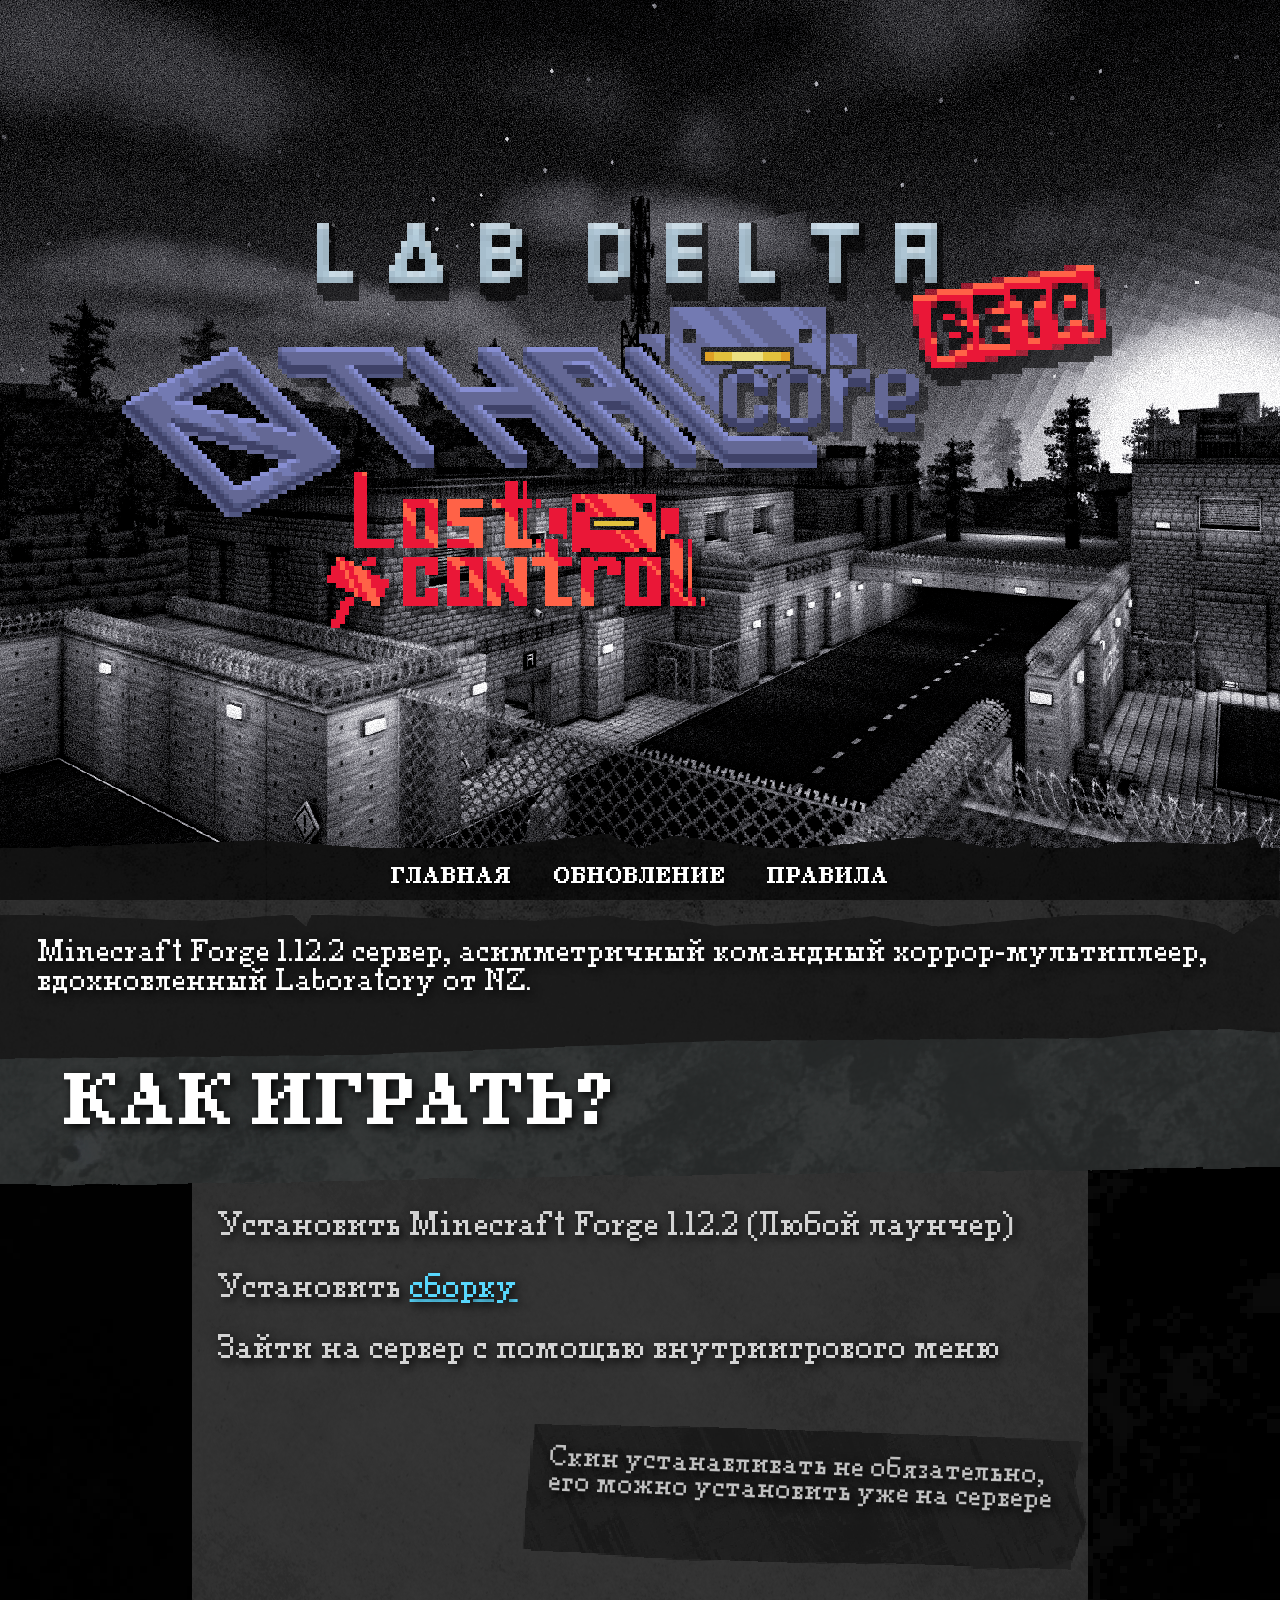
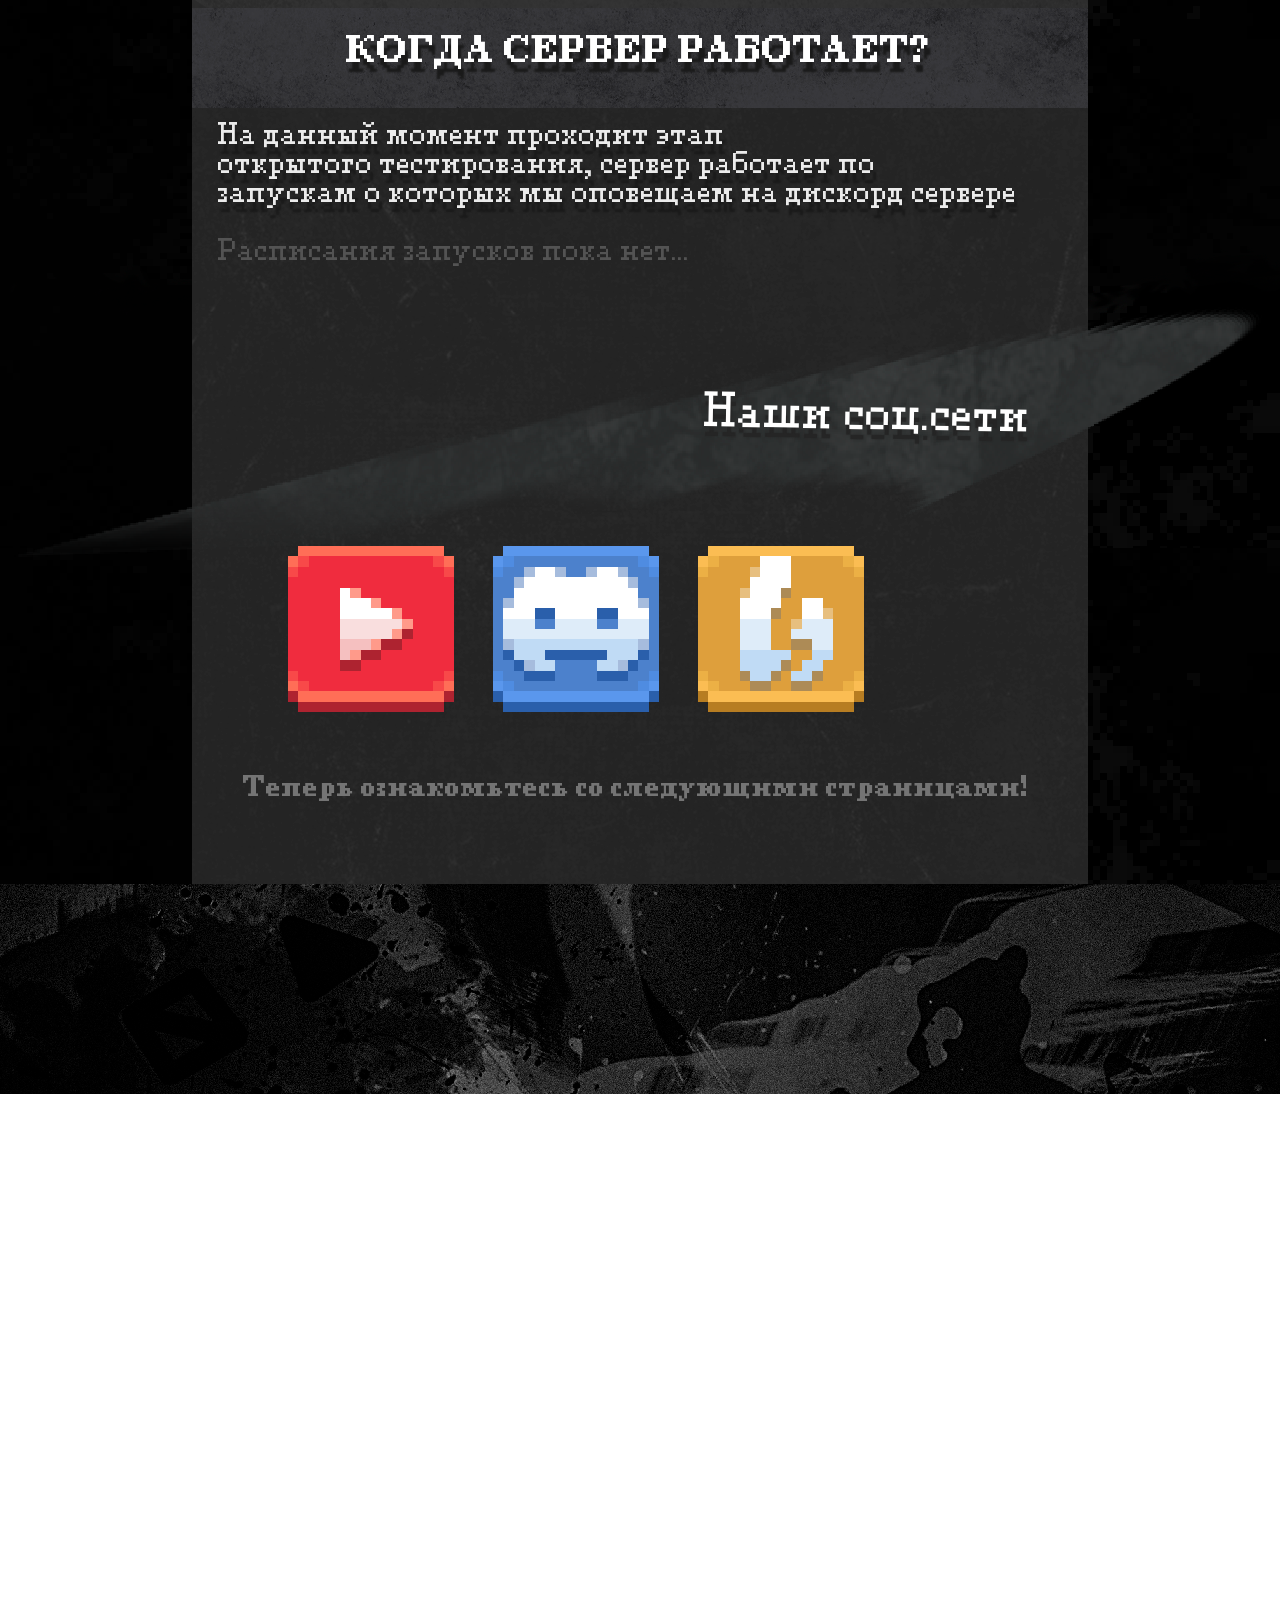
<file: index.html>
<!DOCTYPE html>
<html lang="ru">
<head>
    <meta charset="UTF-8">
    <meta name="viewport" content="width=device-width, initial-scale=1.0">

    <title>Laboratory Delta</title>

    <link rel="stylesheet" href="style.css">
    <link rel="icon" type="image/png" href="images/favicon.png">
</head>

<body>

    <!-- ГЛАВНАЯ СЕКЦИЯ -->
    <section class="mainpage">

        <img src="images/mainpage_bg.png" class="mainpage_bg" alt="">

        <img src="images/bar_plate.png" class="downbar" alt="">

        <div class="downbar_buttons">
            <a href="index.html" class="downbar_button">ГЛАВНАЯ</a>
            <a href="update.html" class="downbar_button">ОБНОВЛЕНИЕ</a>
            <a href="rules.html" class="downbar_button">ПРАВИЛА</a>
        </div>

        <div class="logopart">
            <img src="images/logolabbeta.png" class="logolabbeta" alt="">
            <img src="images/mainpage_title.png" class="mainpage_title" alt="">
        </div>

        <div class="bottom_section">

            <p class="maininfotitle">
                Minecraft Forge 1.12.2 сервер, асимметричный командный хоррор-мультиплеер, вдохновленный Laboratory от NZ.
            </p>

            <img src="images/transition_plate.png" class="transition_plate" alt="">
            <img src="images/pixelbg.png" class="textbg" alt="">

        </div>

    </section>


    <!-- СЕКЦИЯ КАК ИГРАТЬ -->
    <section class="howplay">

        <div class="howplay_content">

            <img src="images/back_bg.png" class="backbg" alt="">
            <img src="images/serverandlinks_bg_plate.png" class="serverandlinks_bg_plate" alt="">

            <img src="images/howplay_bg_plate.png" class="howplay_bg_plate" alt="">

            <img src="images/label_plate.png" class="label_plate" alt="">

            <p class="installminecraft">
                Установить Minecraft Forge 1.12.2 (Любой лаунчер)</br>Установить <a href="https://www.dropbox.com/scl/fi/h9tpu55deylqlz79a2gth/LaboratoryDeltaBeta.zip?rlkey=9m2nzjrlk4t8vcyoaibvfdp1u&st=5z0gcib3&dl=0" target="_blank">сборку</a></br>Зайти на сервер с помощью внутриигрового меню
            </p>

            <p class="howplaylabel">
                КАК ИГРАТЬ?
            </p>

            <p class="skinlabel">
                Скин устанавливать не обязательно,</br>его можно установить уже на сервере
            </p>

            <p class="serverlinks_label">
                КОГДА СЕРВЕР РАБОТАЕТ?
            </p>

            <p class="serverlinks_title">
                На данный момент проходит этап</br>
                открытого тестирования, сервер работает по</br>
                запускам о которых мы оповещаем на дискорд сервере</br></br>
                <a>Расписания запусков пока нет...</a>
            </p>

            <p class="links_label">
                Наши соц.сети
            </p>

            <p class="next_label">
                Теперь ознакомьтесь со следующими страницами!
            </p>

            <img src="images/label_plate.png" class="label_plate" alt="">
            <img src="images/titleplate.png" class="titleplate" alt="">
            <img src="images/serverlinks_label_plate.png" class="serverlinks_label_plate" alt="">
            <img src="images/links_whoosh.png" class="links_whoosh" alt="">
            <img src="images/downplate.png" class="downplate" alt="">

            <div class="buttons_row">
                <a href="https://www.youtube.com/@LaboratoryDelta" target="_blank" rel="noopener noreferrer" class="texture_button button1" aria-label="Кнопка 1"></a>
                <a href="https://discord.gg/cfmt9ngaHp" target="_blank" rel="noopener noreferrer" class="texture_button button2" aria-label="Кнопка 2"></a>
                <a href="https://boosty.to/lab-delta" target="_blank" rel="noopener noreferrer" class="texture_button button3" aria-label="Кнопка 3"></a>
            </div>
        </div>

    </section>

</body>
</html>
</file>
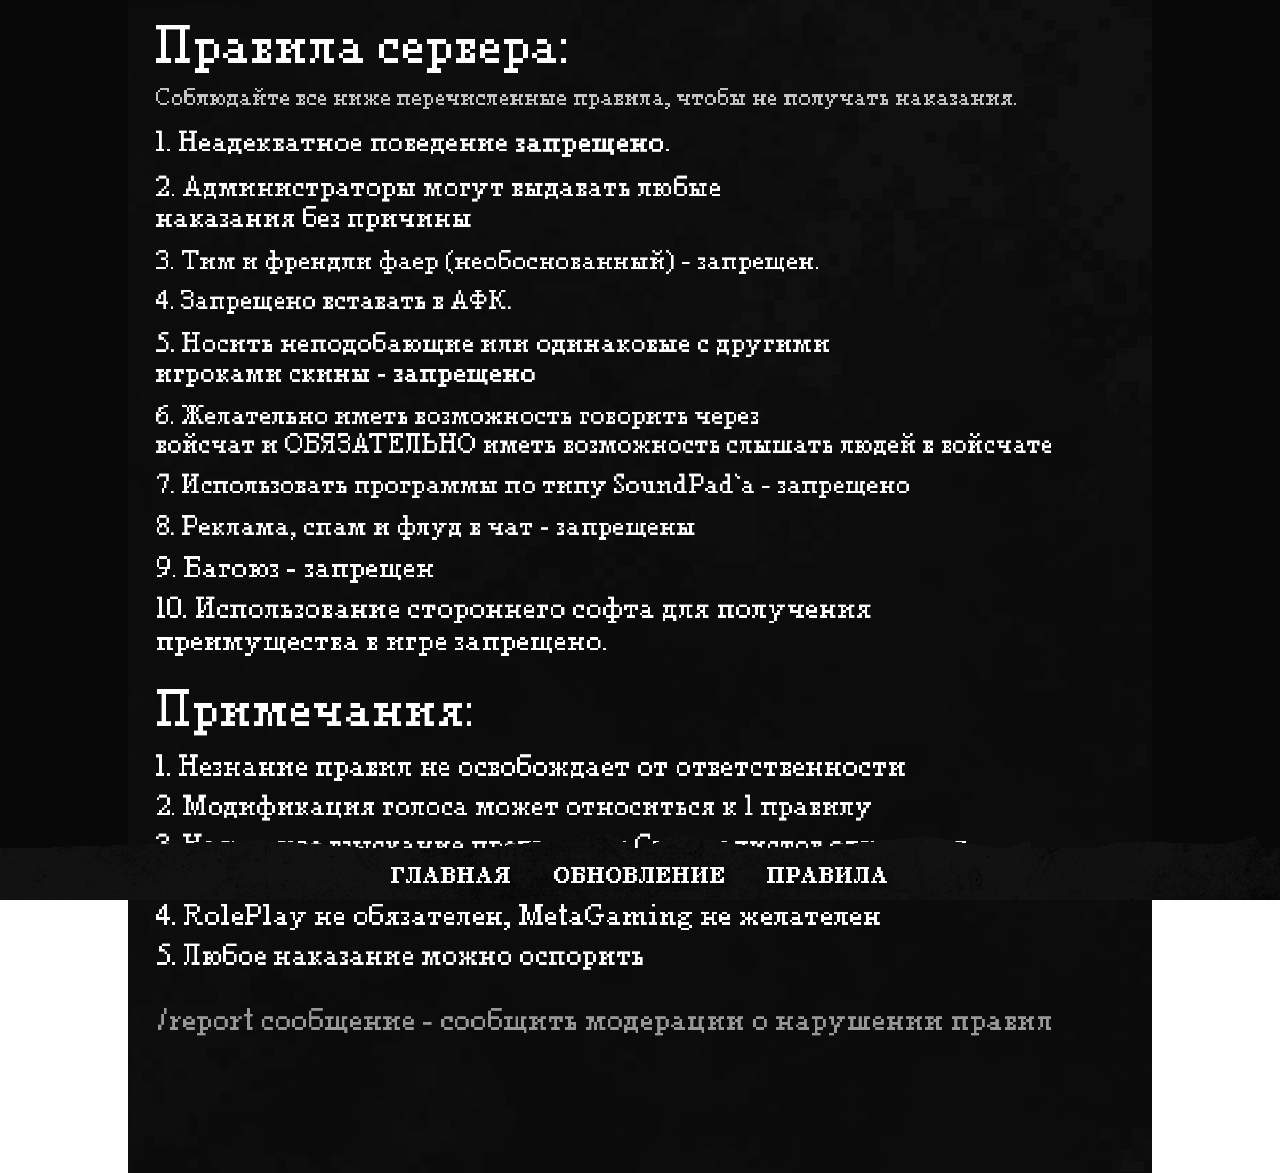
<file: rules.html>
<!DOCTYPE html>
<html lang="en">
<head>
    <meta charset="UTF-8">
    <meta name="viewport" content="width=device-width, initial-scale=1.0">

    <title>Laboratory Delta</title>

    <link rel="stylesheet" href="rulesstyle.css">
    <link rel="icon" type="image/png" href="images/favicon.png">
</head>
<body>
    <section class="updatepage">

        <img src="images/rulespage.png" class="maketupdatepage" alt="">
        <img src="images/bar_plate.png" class="downbar" alt="">

        <div class="downbar_buttons">
            <a href="index.html" class="downbar_button">ГЛАВНАЯ</a>
            <a href="update.html" class="downbar_button">ОБНОВЛЕНИЕ</a>
            <a href="rules.html" class="downbar_button">ПРАВИЛА</a>
        </div>


    </section>
</body>
</html>
</file>
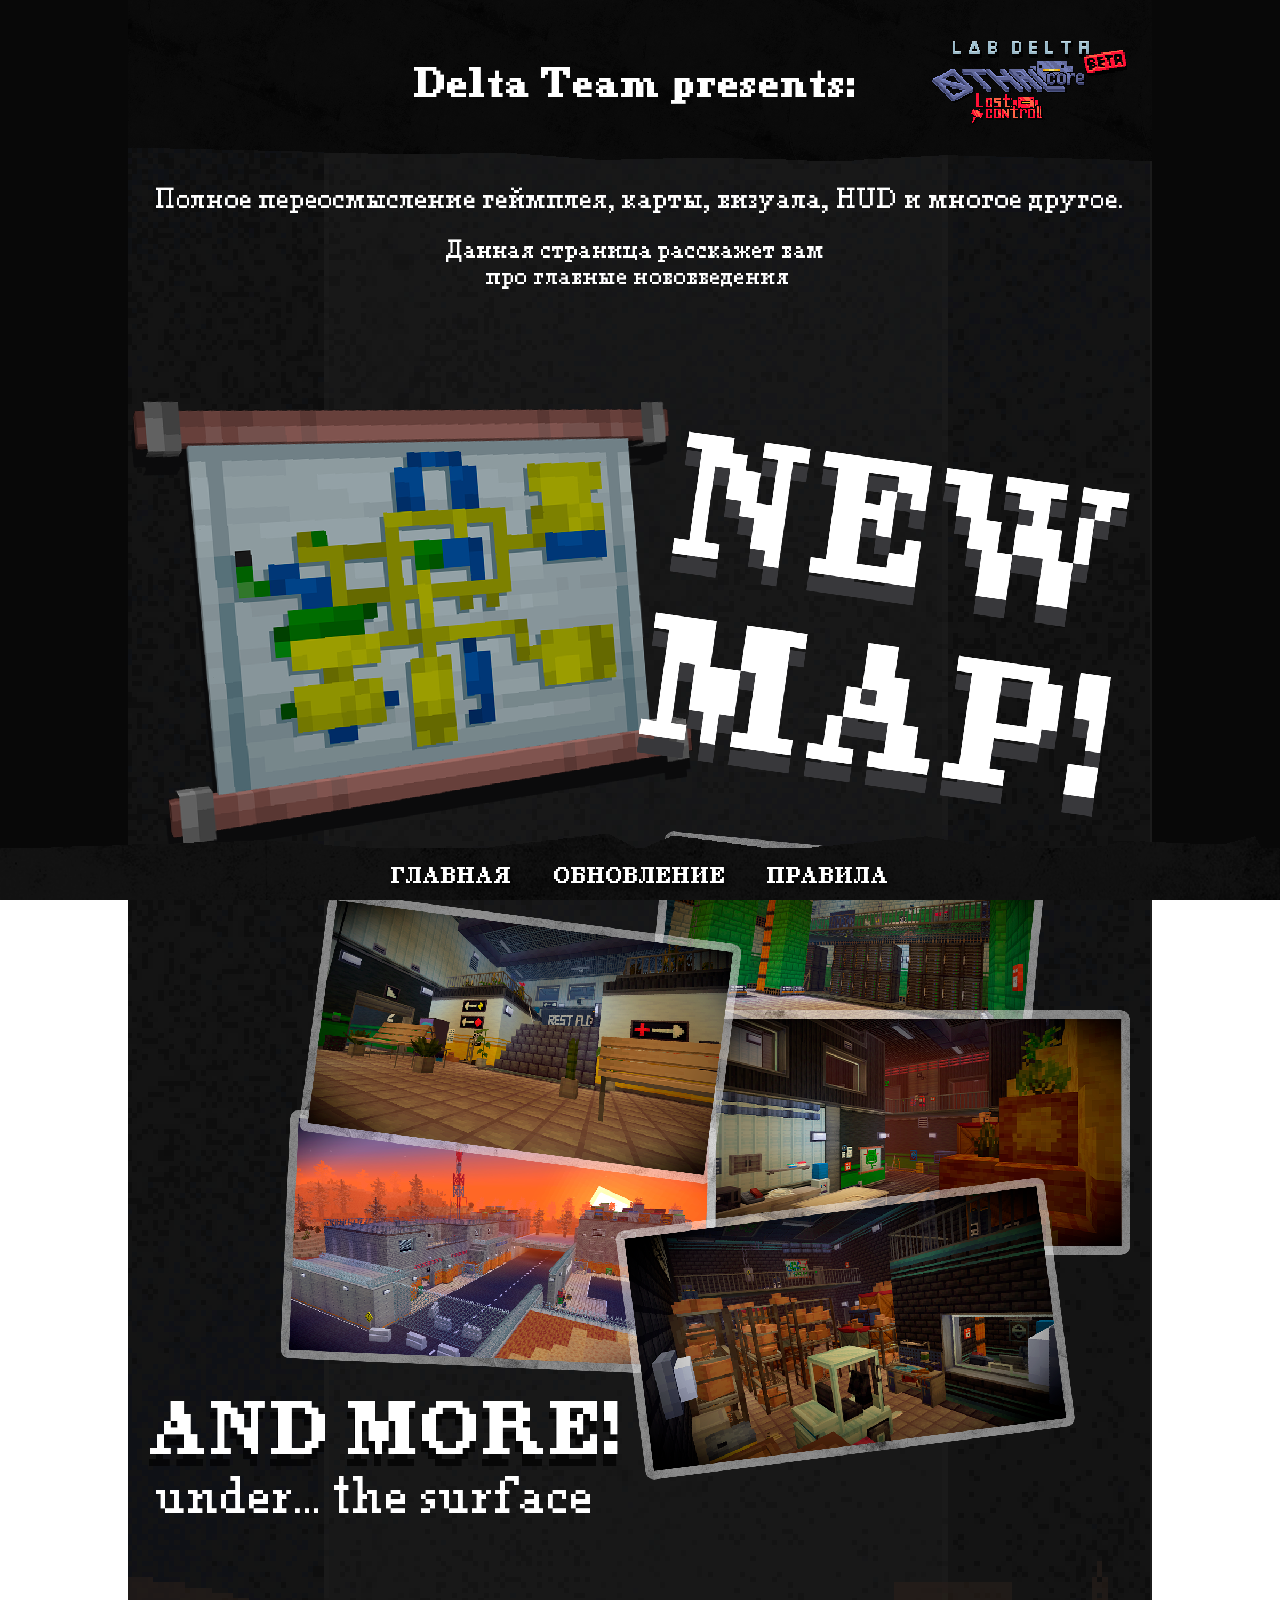
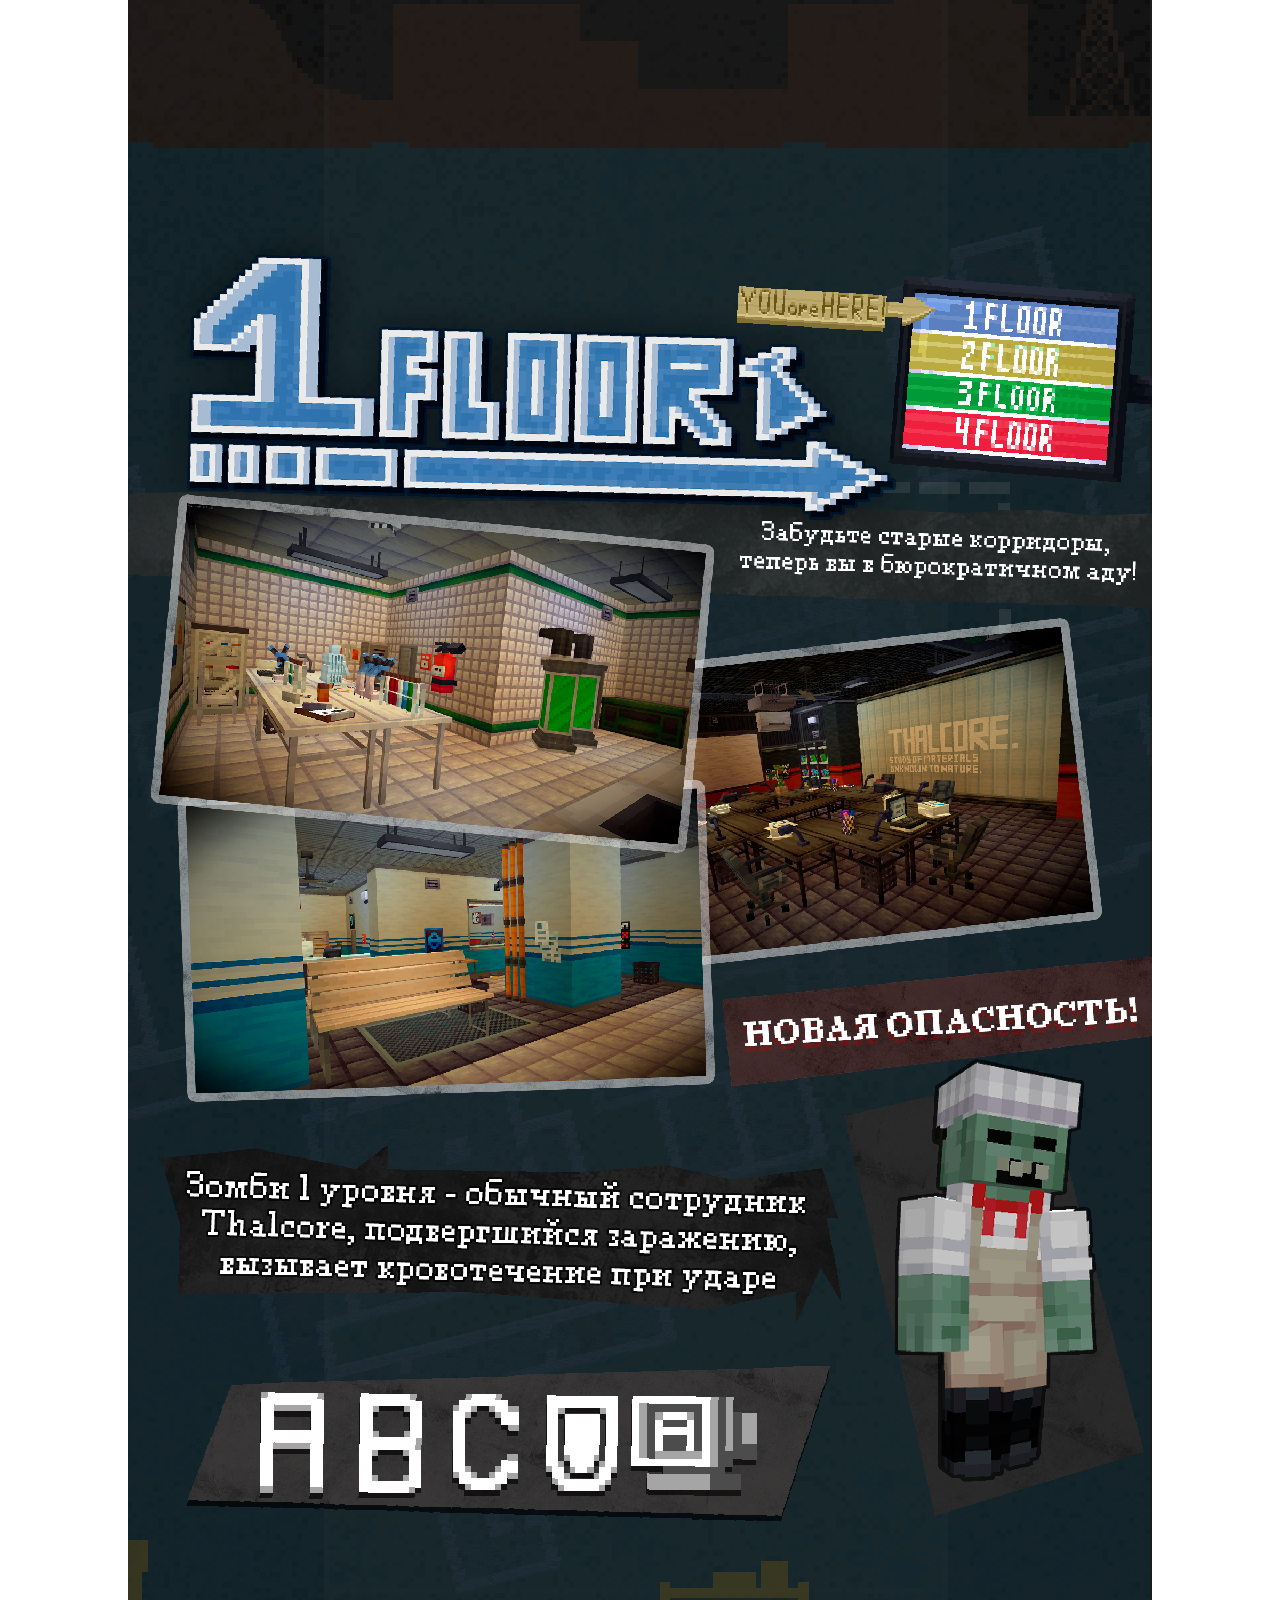
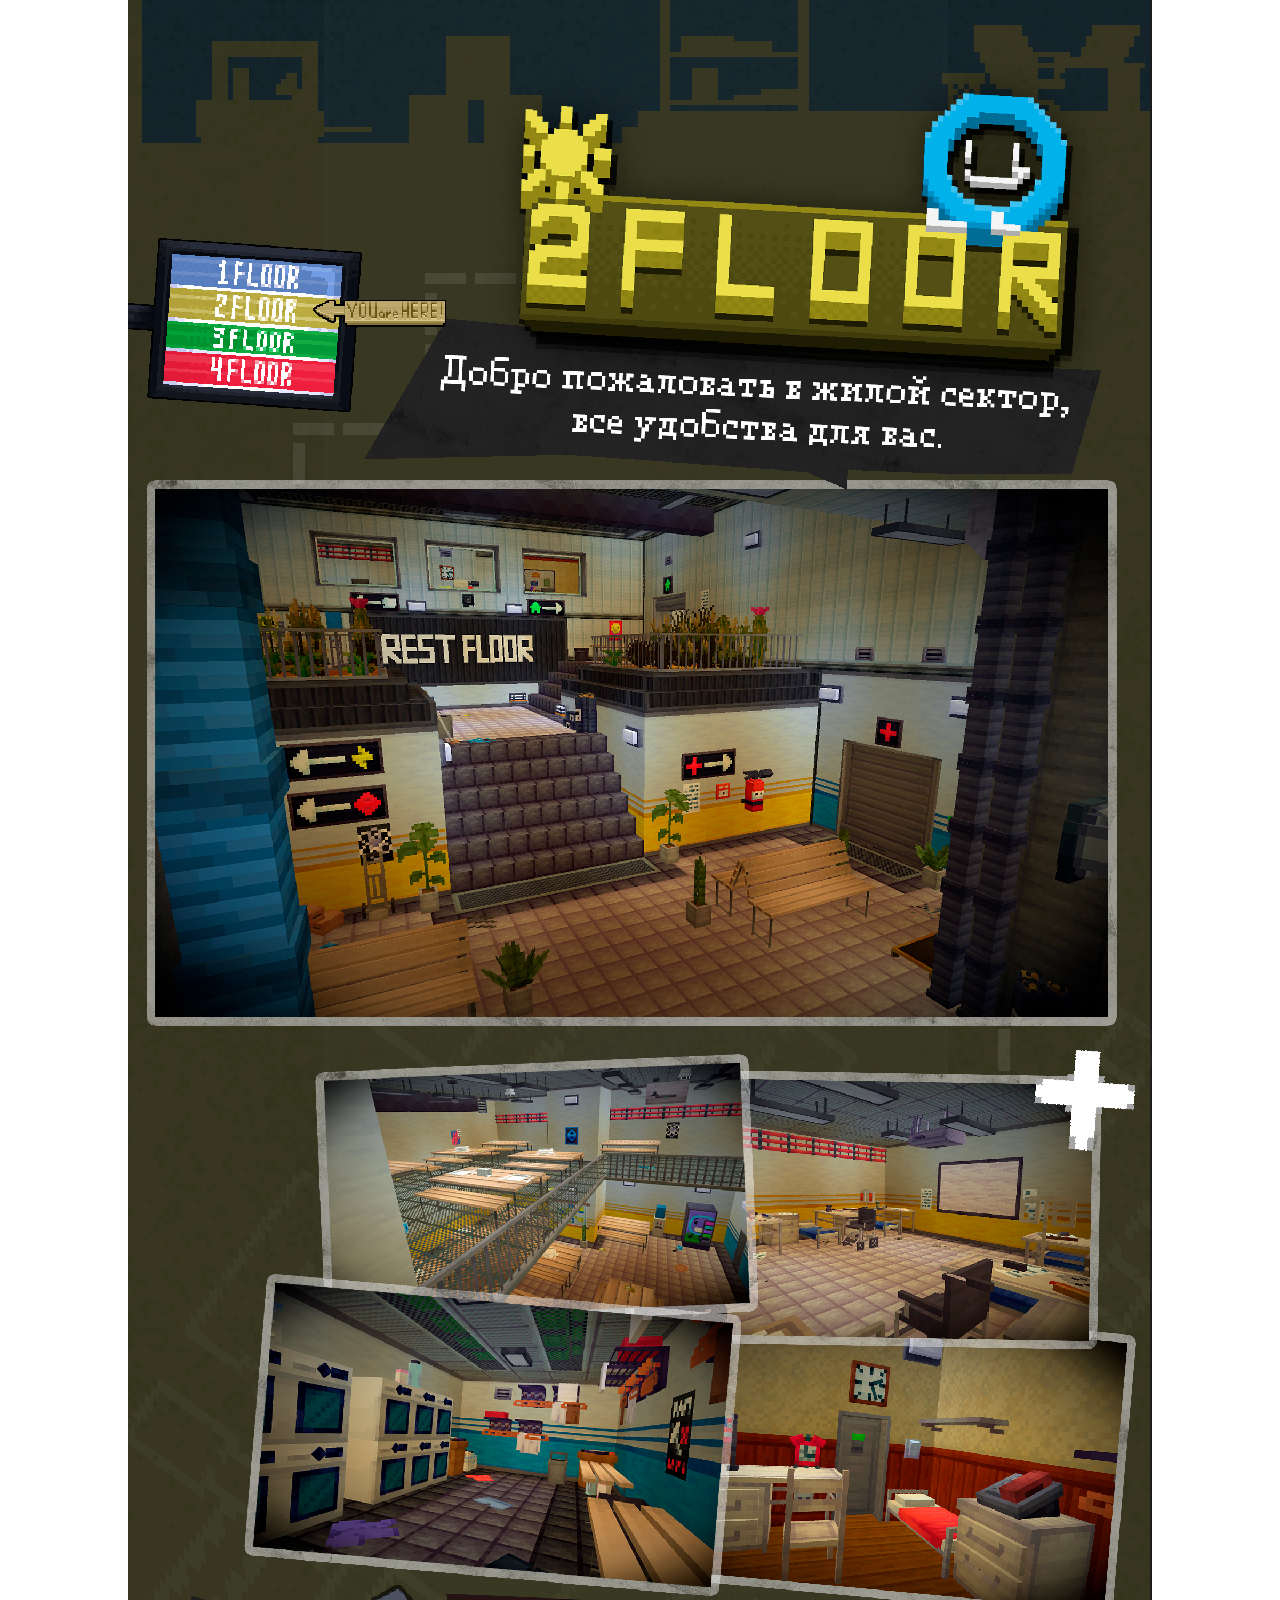
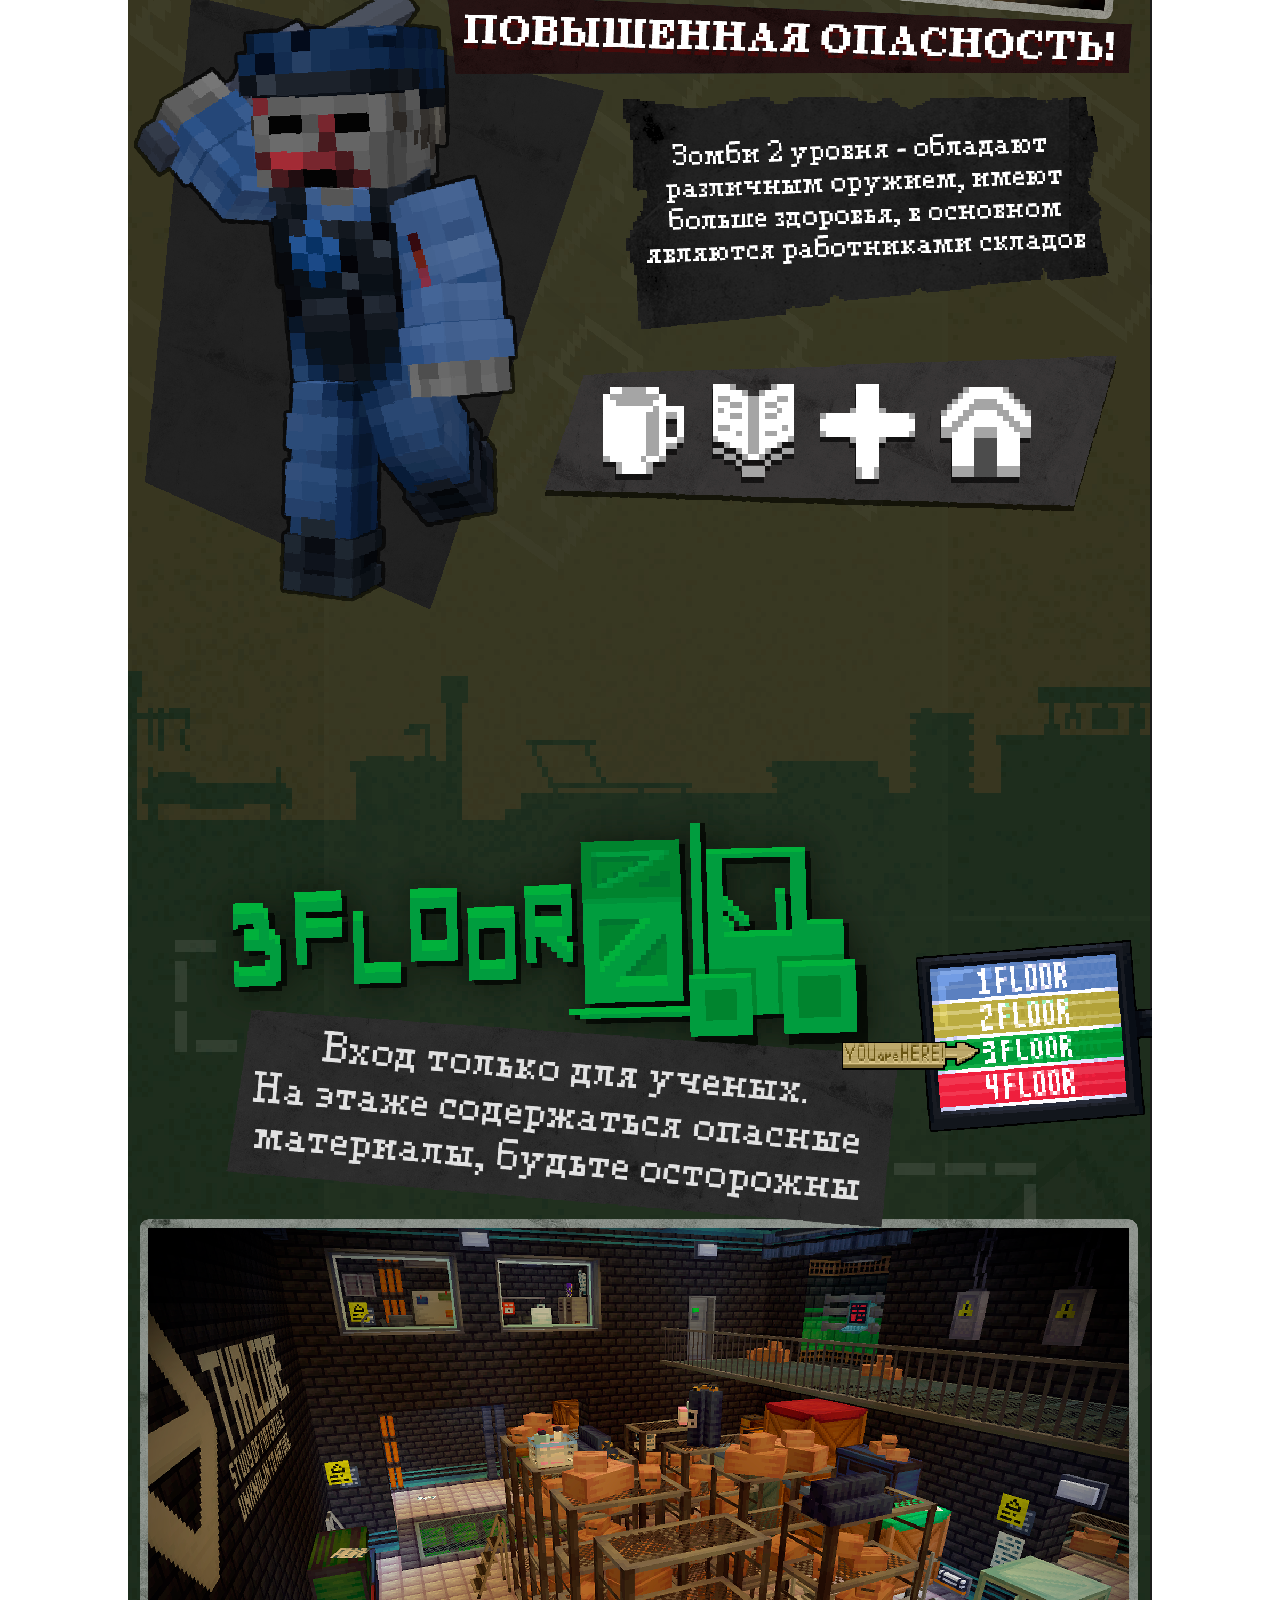
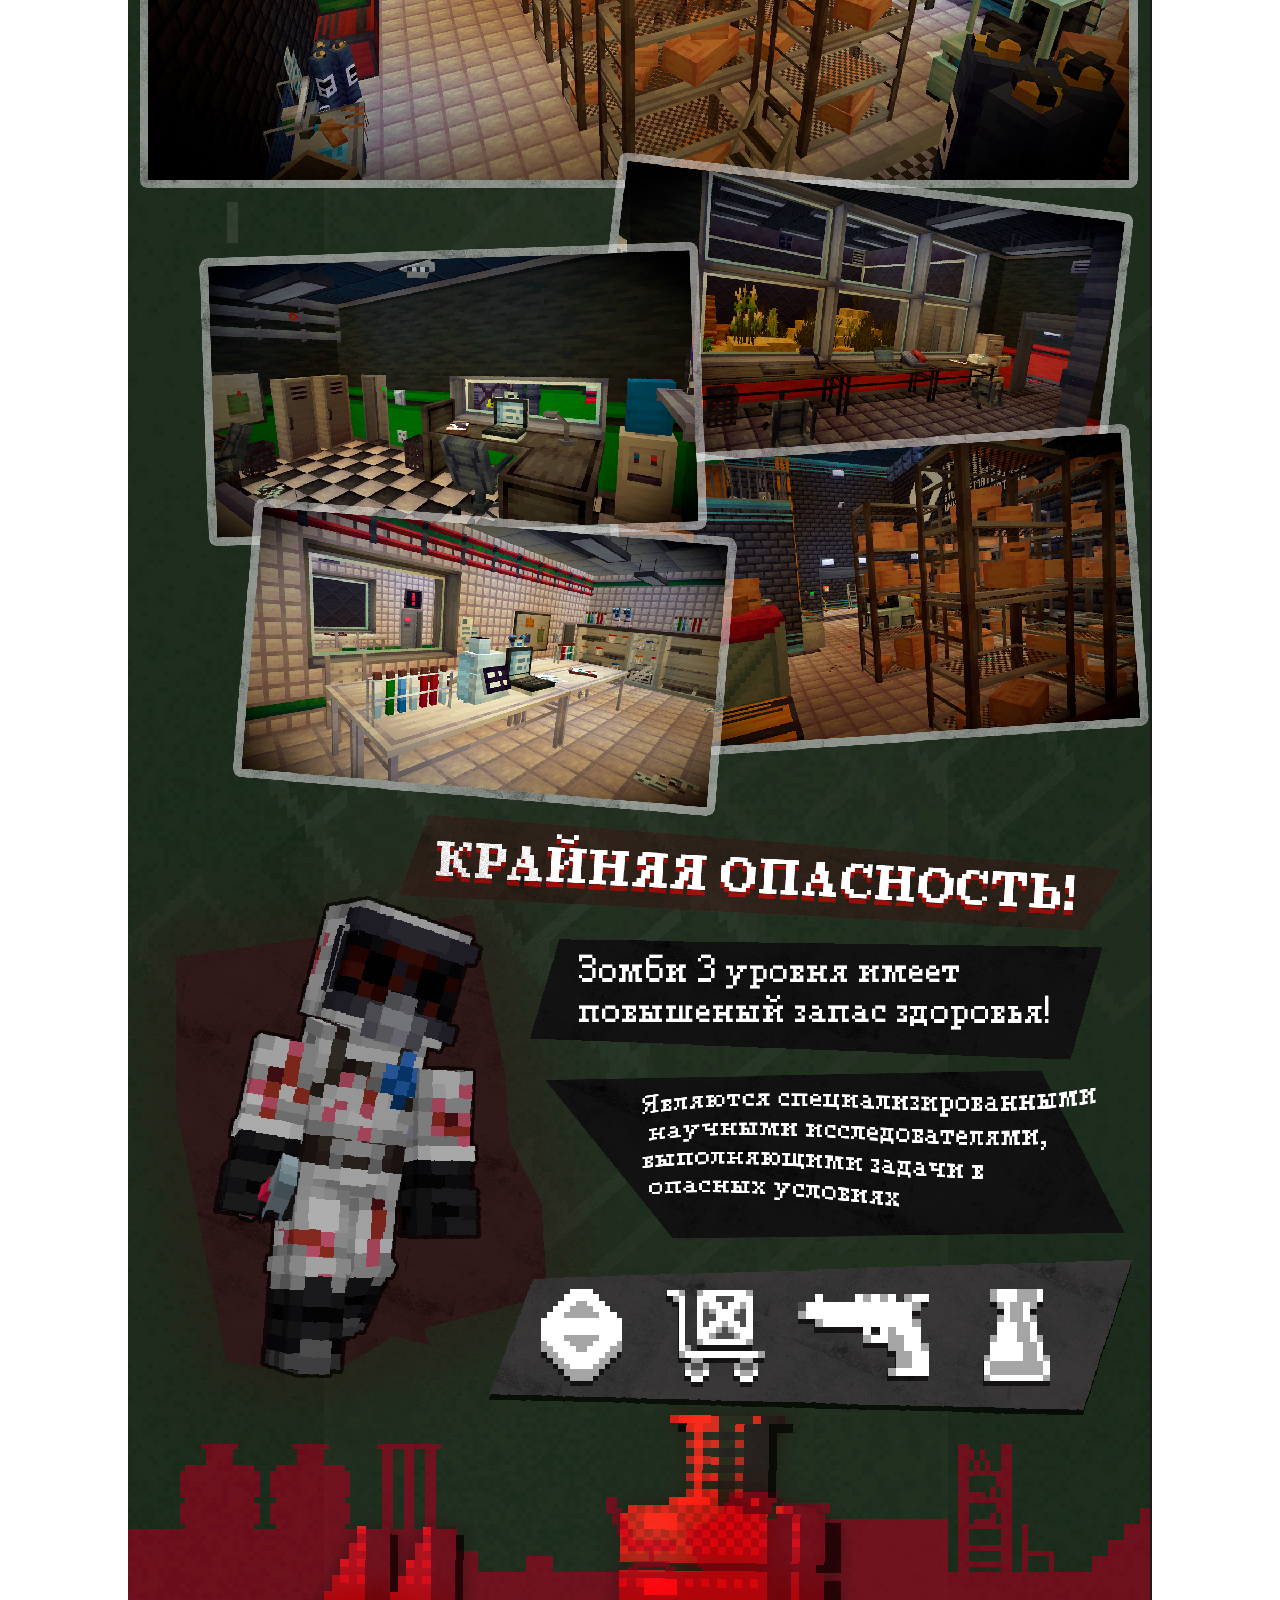
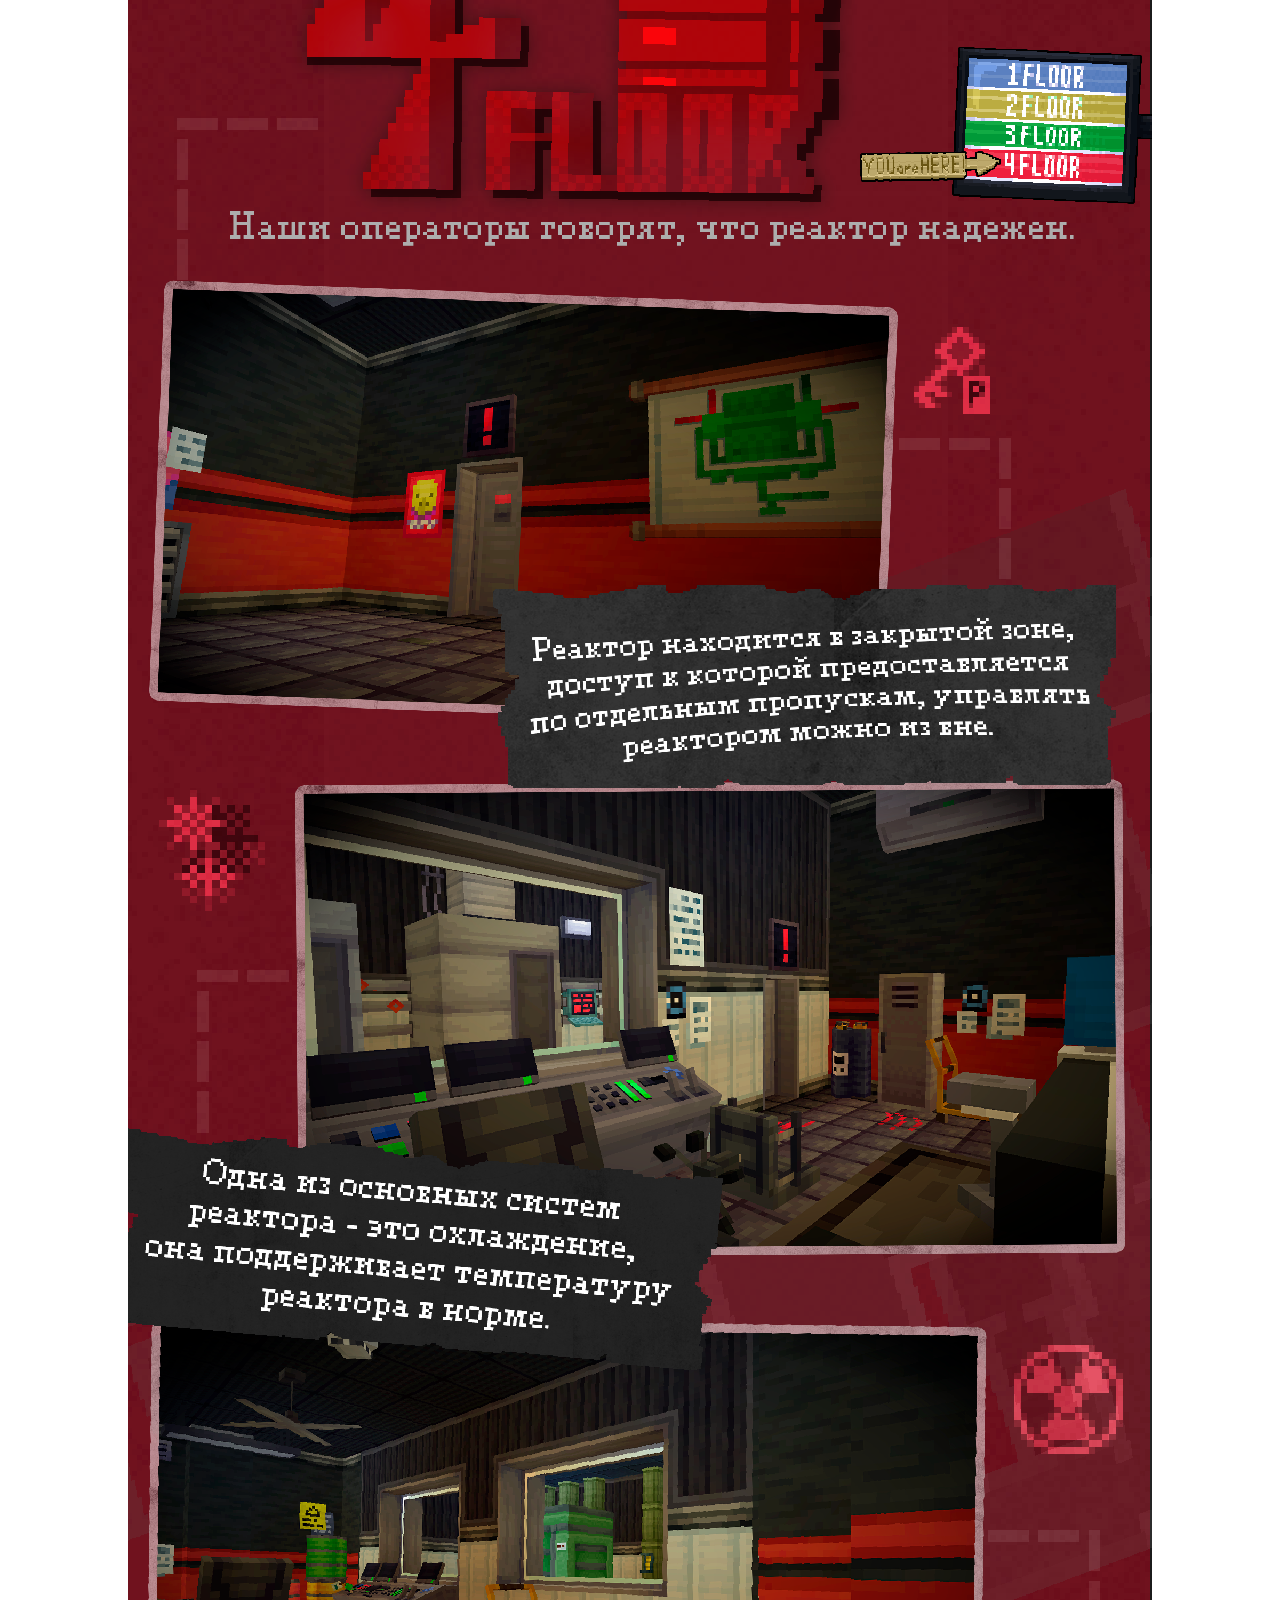
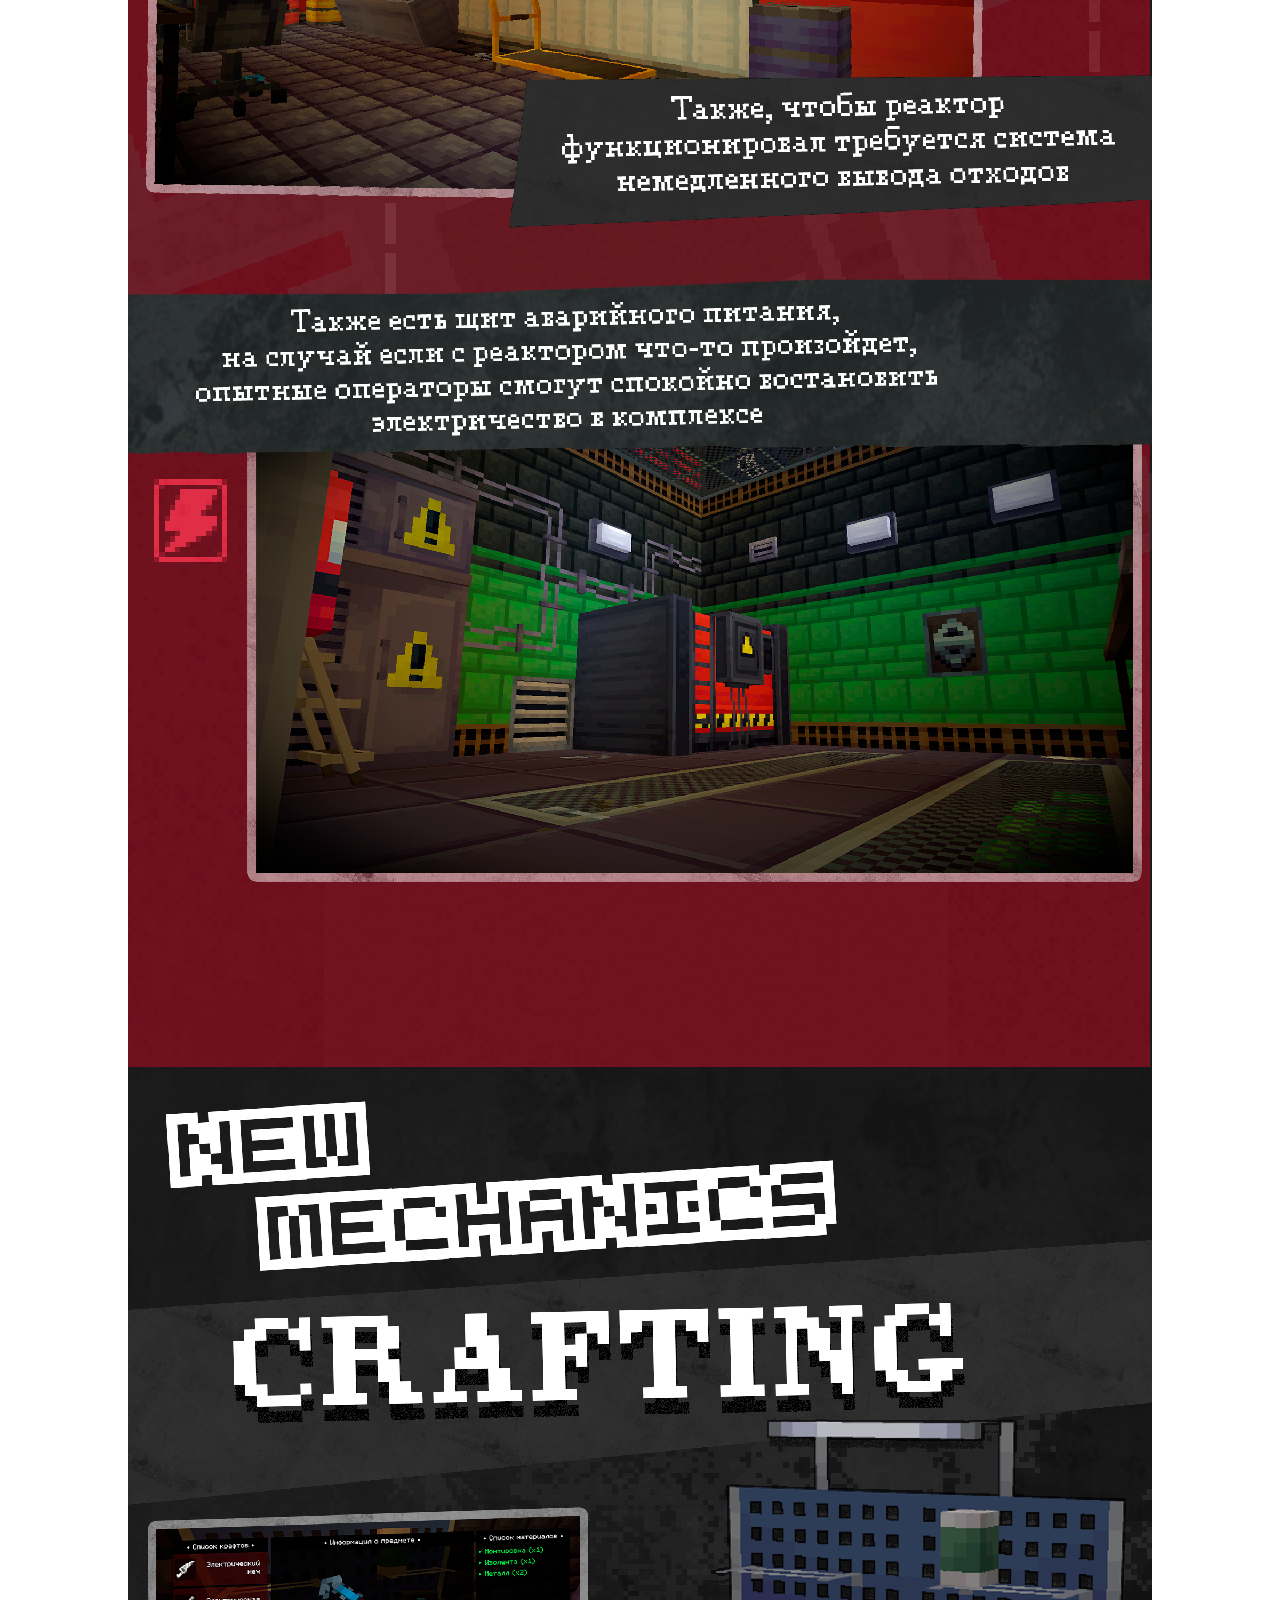
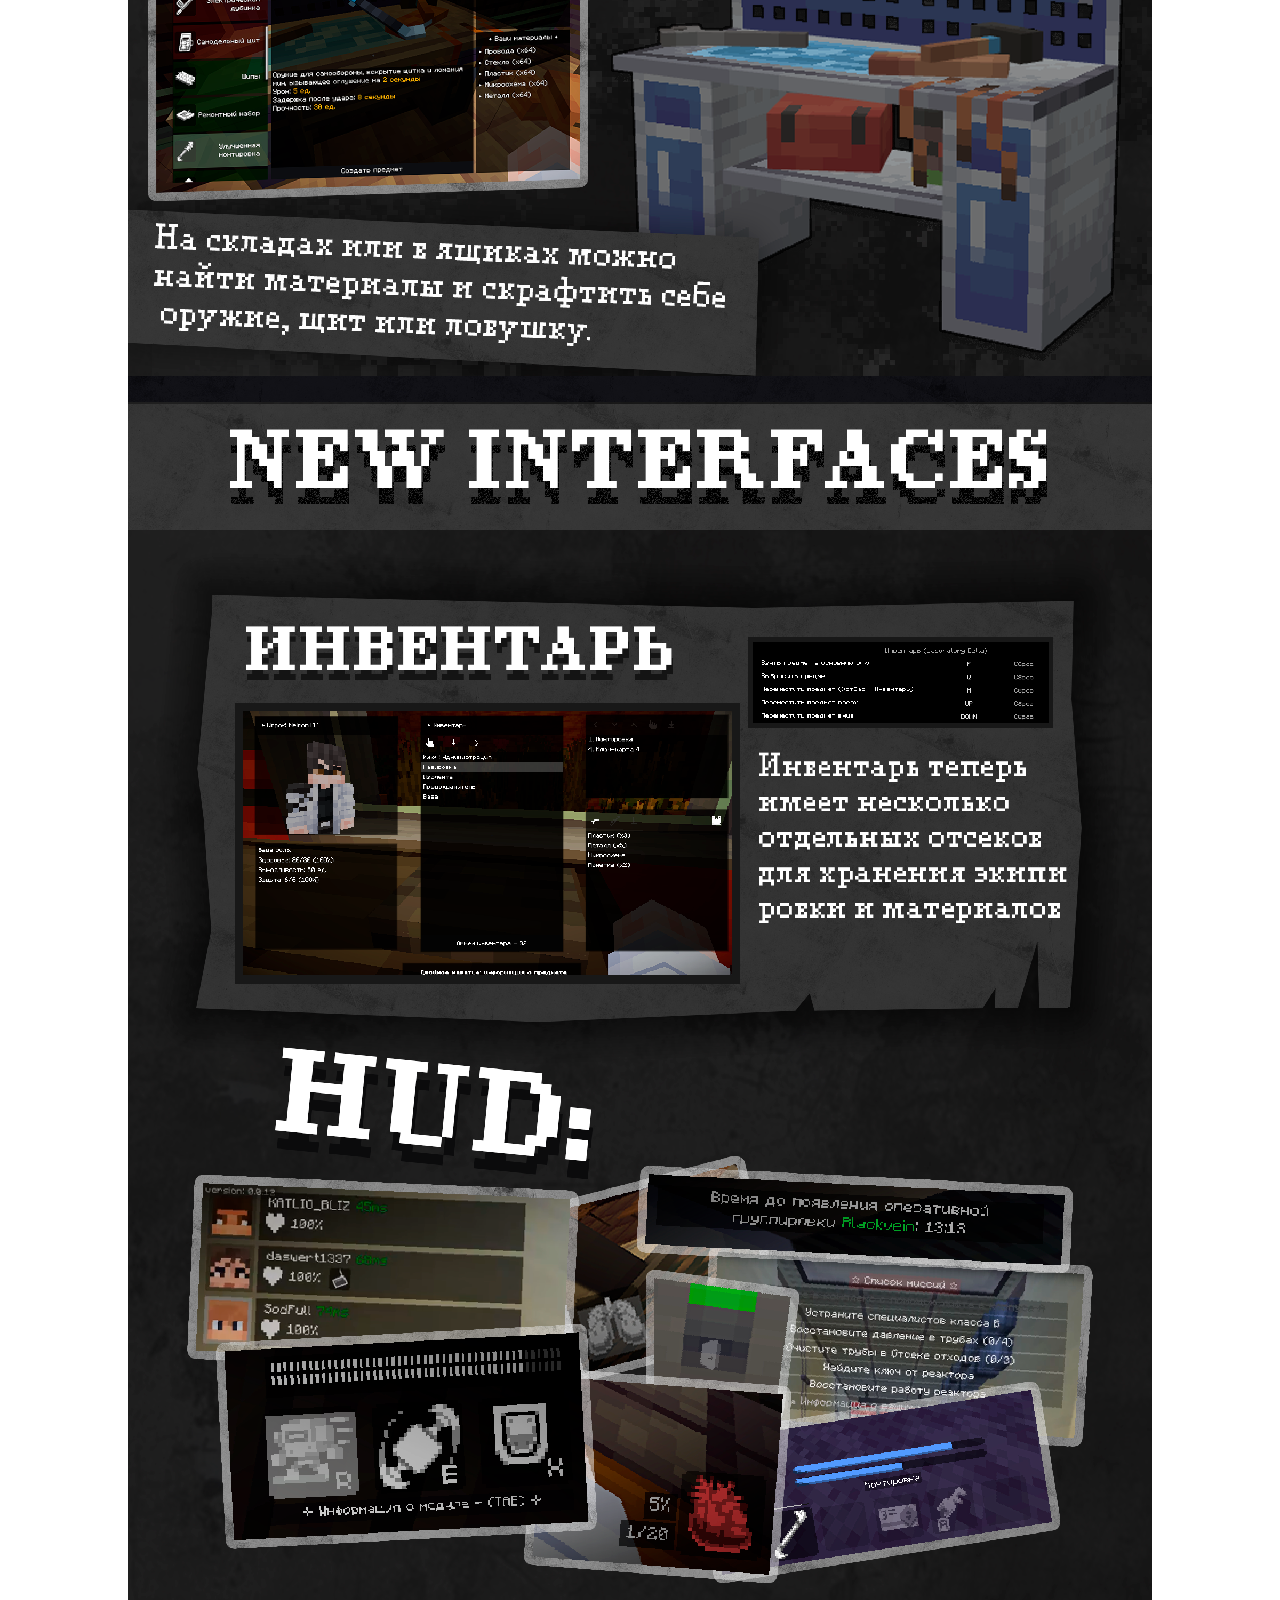
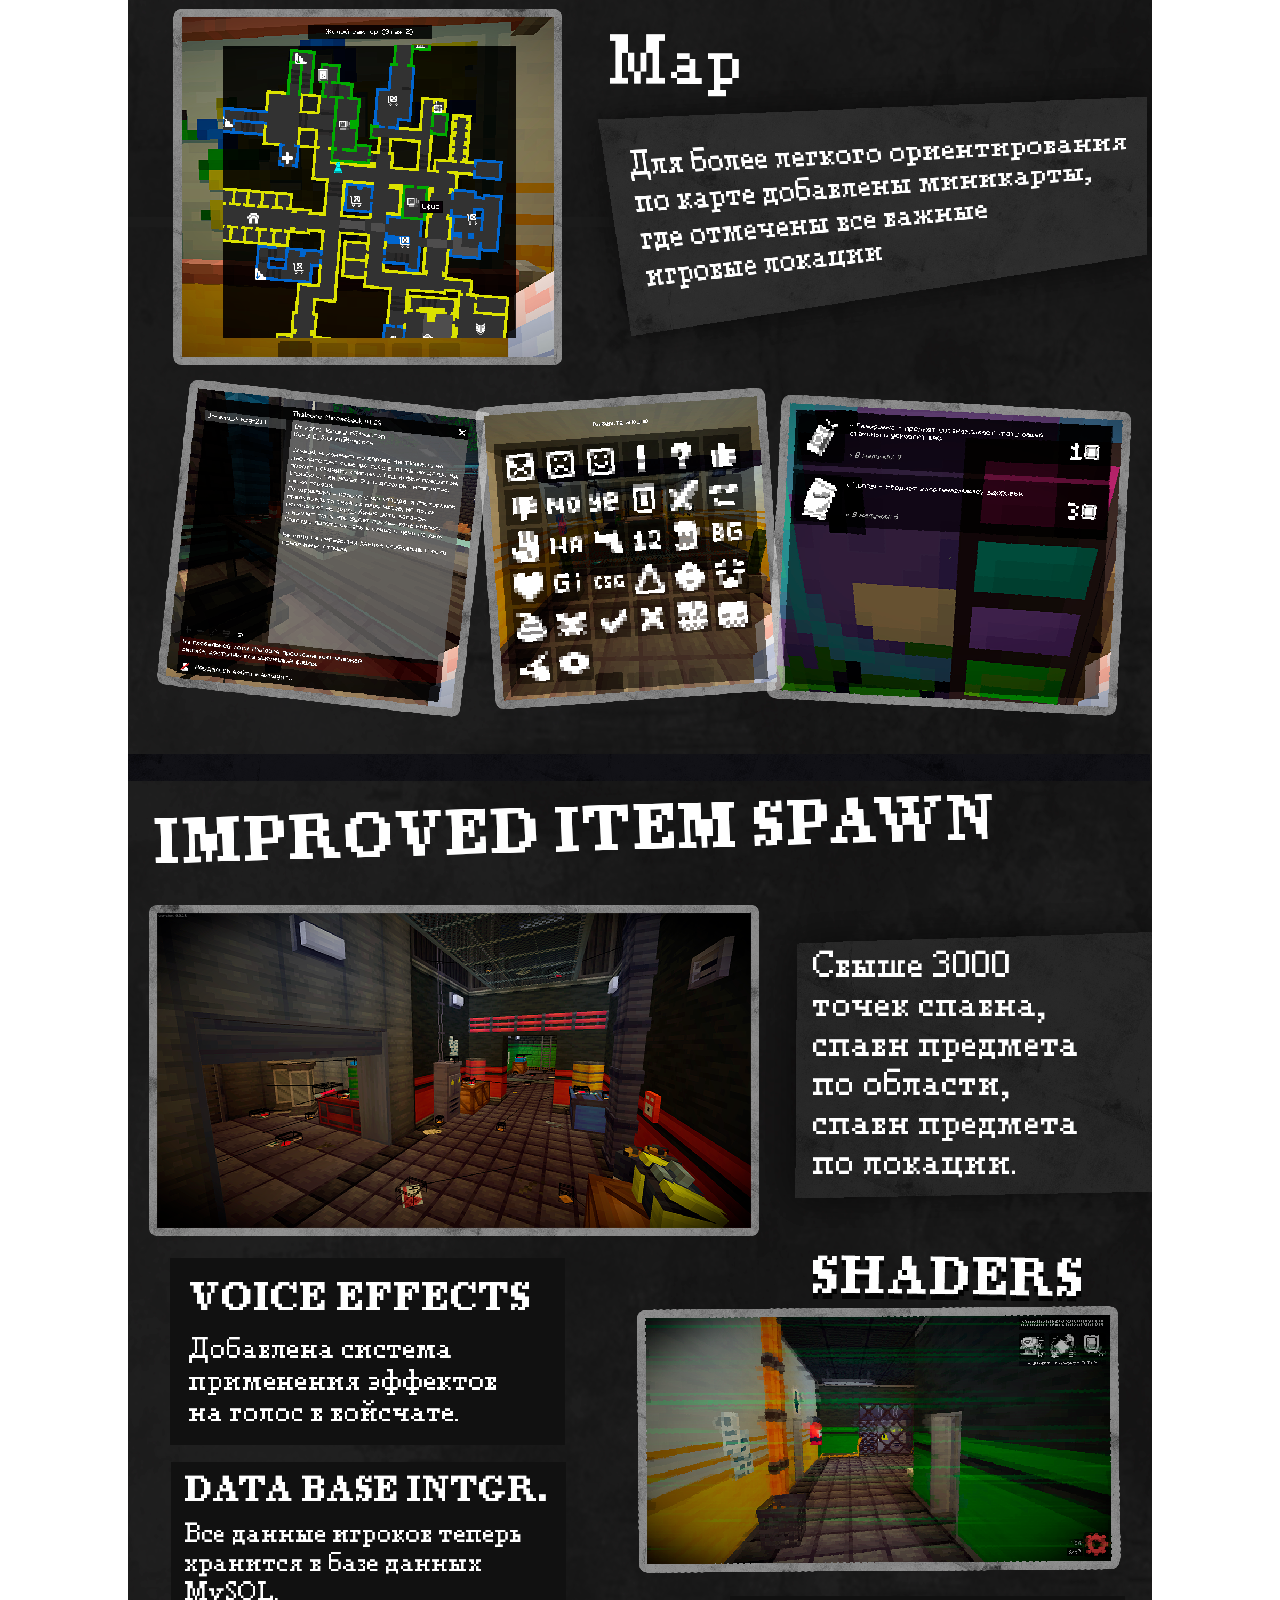
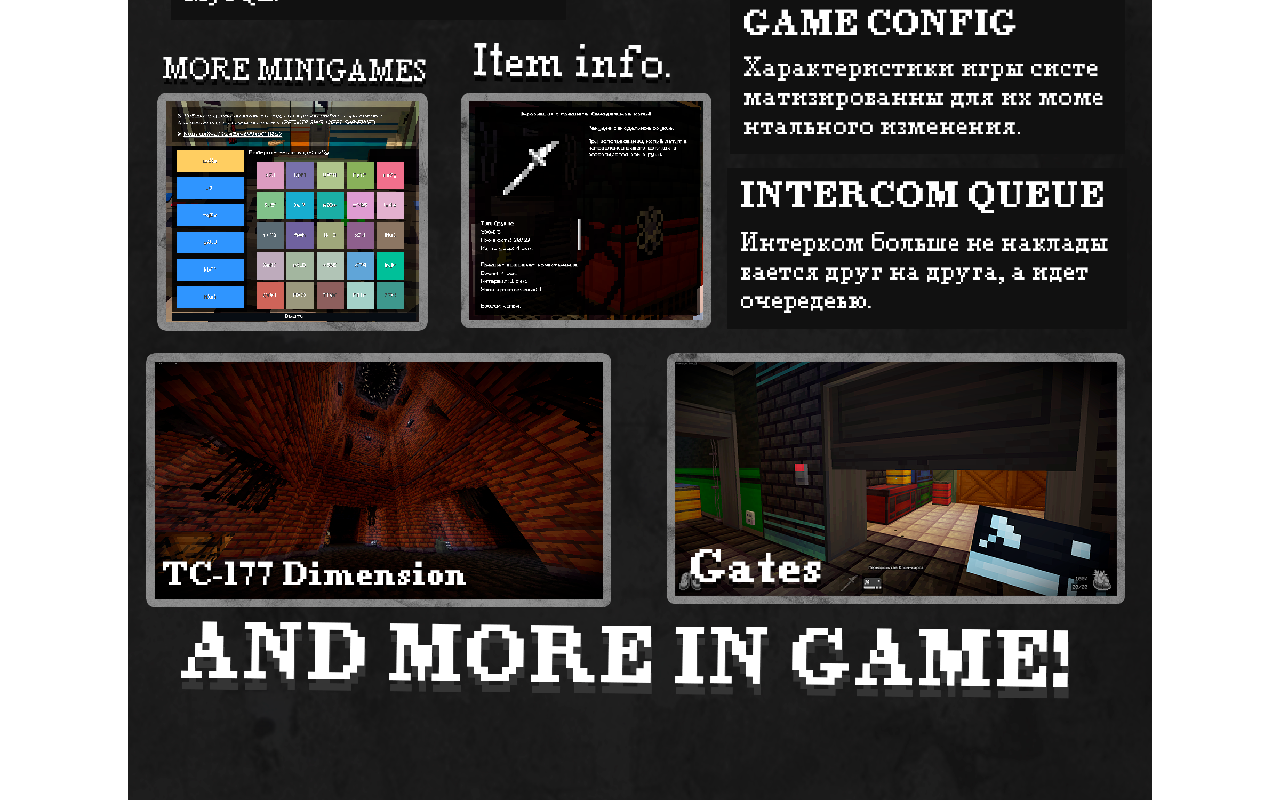
<file: update.html>
<!DOCTYPE html>
<html lang="en">
<head>
    <meta charset="UTF-8">
    <meta name="viewport" content="width=device-width, initial-scale=1.0">

    <title>Laboratory Delta</title>

    <link rel="stylesheet" href="updatestyle.css">
    <link rel="icon" type="image/png" href="images/favicon.png">
</head>
<body>
    <section class="updatepage">

        <img src="images/maketupdatepage.png" class="maketupdatepage" alt="">
        <img src="images/maketupdatepage2.png" class="maketupdatepage2" alt="">

        <img src="images/bar_plate.png" class="downbar" alt="">

        <div class="downbar_buttons">
            <a href="index.html" class="downbar_button">ГЛАВНАЯ</a>
            <a href="update.html" class="downbar_button">ОБНОВЛЕНИЕ</a>
            <a href="rules.html" class="downbar_button">ПРАВИЛА</a>
        </div>


    </section>
</body>
</html>
</file>
<file: style.css>
/* ============================= */
/* ОБЩИЕ НАСТРОЙКИ */
/* ============================= */

* {
    margin: 0;
    padding: 0;
    box-sizing: border-box;

}

html {
    min-height: 100%;
}

body {
    width: 100%;
    min-height: 3600px;
    margin: 0;
    overflow-x: hidden;
}

body::before {
    content: "";
    position: fixed;
    inset: 0;
    background-color: #000000;
    z-index: -1;
}

img {
    display: block;
    height: auto;
    image-rendering: pixelated;
    -webkit-user-drag: none;
    user-select: none;
    -webkit-user-select: none;
}


/* ============================= */
/* ШРИФТЫ */
/* ============================= */

@font-face {
    font-family: "Default";
    src: url("fonts/PixelTimes.ttf") format("truetype");
    font-weight: normal;
    font-style: normal;
}

@font-face {
    font-family: "Bold";
    src: url("fonts/PixelTimesBold.ttf") format("truetype");
    font-weight: normal;
    font-style: normal;
}


/* ============================= */
/* НИЖНЯЯ ПЛАШКА */
/* ============================= */

.downbar {
    position: fixed;
    bottom: 0;
    left: 0;

    width: 100%;
    height: auto;

    z-index: 1000;
    transform: scaleY(-1);
}


/* ============================= */
/* ГЛАВНАЯ СЕКЦИЯ */
/* ============================= */

.mainpage {
    position: relative;

    width: 100%;
    min-height: 100vh;
}


/* Фоновое изображение */

.mainpage_bg {
    position: absolute;

    top: 0;
    left: 0;

    width: 100%;
    height: 100%;

    object-fit: cover;

    z-index: -1;
}


/* Логотип */

.logopart {
    position: absolute;

    top: 50%;
    left: 50%;

    transform: translate(-50%, -50%);

    width: 90%;
    max-width: 1728px;

    aspect-ratio: 16 / 9;
}

.logolabbeta {
    position: absolute;

    width: 70%;

    top: 15%;
    left: 22%;
}

.mainpage_title {
    position: absolute;

    width: 70%;

    top: 28%;
    left: 5%;
}


/* Нижняя секция */

.bottom_section {
    position: absolute;

    top: 100%;
    left: 0;

    width: 100%;
}

.transition_plate {
    position: absolute;

    left: 0;

    width: 100%;
    height: auto;

    z-index: 2;

    transform: translateY(-50%);
}

.textbg {
    position: absolute;

    top: 150%;
    left: 0;

    width: 100%;
    height: auto;

    z-index: 0;
}

.maininfotitle {
    position: absolute;

    top: 3vw;
    left: 3vw;

    color: white;

    font-family: "Default", sans-serif;
    font-size: clamp(14px, 2.2vw, 48px);

    text-shadow: 3px 3px 10px black;

    z-index: 2;
}


/* ============================= */
/* СЕКЦИЯ HOWPLAY */
/* ============================= */

.howplay {
    position: relative;

    width: 100%;

    display: flex;
    justify-content: center;
}

.howplay_content {
    position: relative;

    width: 100%;

    aspect-ratio: 16 / 9;
}


.backbg {
    position: absolute;

    top: 37%;
    left: 0;

    width: 100%;
    height: auto;

    z-index: 0;
}



  .serverandlinks_bg_plate {
    position: absolute;

    top: 99%;
    left: 50%;

    transform: translateX(-50%);

    width: 70%;
    height: auto;

    z-index: 1;
}



.howplay_bg_plate {
    position: absolute;

    top: 30%;
    left: 50%;

    transform: translateX(-50%);

    width: 70%;
    height: auto;

    z-index: 1;
}



.label_plate {
    position: absolute;

    top: 18%;
    left: 50%;

    transform: translateX(-50%) rotate(-1deg);

    width: 120%;
    height: auto;

    z-index: 2;
}



.howplaylabel {
    position: absolute;

    top: 24%;
    left: 5%;

    color: white;

    font-family: "Bold", sans-serif;

    font-size: clamp(20px, 5vw, 80px);

    text-shadow: 3px 3px 10px black;

    z-index: 3;
}

.installminecraft {
    position: absolute;

    top: 41%;
    left: 17%;

    color: rgb(211, 211, 211);

    font-family: "Default", sans-serif;

    font-size: clamp(20px, 2.4vw, 80px);

    text-shadow: 3px 3px 10px black;

    line-height: 2;

    z-index: 3;
}

.skinlabel {
    position: absolute;

    top: 77%;
    left: 43%;

    color: rgb(192, 192, 192);

    font-family: "Default", sans-serif;

    font-size: clamp(20px, 2vw, 80px);

    text-shadow: 3px 3px 10px black;
    transform: rotate(2deg);
    z-index: 3;
}

.titleplate {
    position: absolute;

    top: 62%;
    left: 41%;
    width: 44%;
    transform: rotate(2deg);
    z-index: 2;
}

.installminecraft a {
    color: #58d7fd;           /* Цвет ссылки */
}

.installminecraft a:hover {
    color: #ffffff;           /* Цвет при наведении */
}

.serverlinks_label_plate {
    position: absolute;

    top: 95%;
    left: 50%;

    transform: translateX(-50%);

    width: 70%;
    height: auto;

    z-index: 1;
}

.serverlinks_label {
    position: absolute;

    top: 102%;
    left: 27%;

    color: rgb(255, 255, 255);

    font-family: "Bold", sans-serif;

    font-size: clamp(20px, 2.7vw, 80px);

    text-shadow: 3px 10px 2px rgb(26, 26, 26);
    z-index: 3;
}

.serverlinks_title {
    position: absolute;

    top: 114%;
    left: 17%;

    color: rgb(235, 235, 235);

    font-family: "Default", sans-serif;

    font-size: clamp(20px, 2.2vw, 80px);

    text-shadow: 3px 10px 2px rgb(26, 26, 26);
    z-index: 3;
}

.serverlinks_title a{
    color: rgb(83, 83, 83);
    text-shadow: none;
}

.links_whoosh {
    position: absolute;

    top: 135%;
    left: 50%;

    transform: translateX(-50%);

    width: 100%;
    height: auto;

    z-index: 1;
}

.links_label {
    position: absolute;

    top: 152%;
    left: 55%;

    color: rgb(255, 255, 255);

    font-family: "Default", sans-serif;

    font-size: clamp(20px, 3.4vw, 80px);
    transform: rotate(1deg);

    text-shadow: 1px 10px 1px rgb(37, 37, 37);
    z-index: 3;
}

.downplate {
    position: absolute;

    top: 220%;
    left: 50%;

    transform: translateX(-50%);

    width: 105%;
    height: auto;

    z-index: 1;
}

.buttons_row {
    position: absolute;
    display: flex;
    justify-content: center;
    align-items: center;
    gap: 3%;

    width: 100%;
    top: 173%;
    z-index: 3;
    right: 5%;
}

.texture_button {
    image-rendering: pixelated;
    width: 13%;
    aspect-ratio: 1 / 1;

    padding: 0;
    border: none;

    background-size: 100% 100%;
    background-repeat: no-repeat;
    background-color: transparent;

    cursor: pointer;
}

.button1 {
    background-image: url("images/youtube_button.png");
}

.button2 {
    background-image: url("images/discord_button.png");
}

.button3 {
    background-image: url("images/boosty_button.png");
}

.texture_button:hover {
    filter: brightness(1.4) drop-shadow(0 0 8px rgba(255, 255, 255, 0.8));
    transform: scale(1.04);
}

/* Эффект при нажатии */
.texture_button:active {
    filter: brightness(1.7);
    transform: scale(0.97);
}

.next_label {
    position: absolute;

    top: 205%;
    left: 19%;

    color: rgb(116, 116, 116);

    font-family: "Bold", sans-serif;

    font-size: clamp(20px, 2vw, 80px);
    z-index: 3;
}

/* ============================= */
/* АДАПТАЦИЯ */
/* ============================= */

@media (max-width: 768px) {

    .logopart {
        width: 100%;
    }

    .serverandlinks_bg_plate,
    .howplay_bg_plate {
        width: 95%;
    }

    .label_plate {
        width: 110%;
    }

    .howplaylabel {
        font-size: clamp(16px, 5vw, 38px);
    }

}

/* ============================= */
/* КНОПКИ НА DOWNBAR */
/* ============================= */

.downbar_buttons {
    position: fixed;
    bottom: 0;
    left: 0;

    width: 65%;
    height: 5%;

    left:50%;
    transform: translate(-50%);

    display: flex;
    justify-content: center;
    align-items: center;

    gap: 5%;

    z-index: 1001;
}

.downbar_button {
    color: white;

    font-family: "Bold", sans-serif;
    font-size: clamp(12px, 1.5vw, 28px);

    text-decoration: none;
    white-space: nowrap;

    text-shadow: 2px 2px 5px black;

    transition: 0.15s;
}

.downbar_button:hover {
    color: #4d4d4d;
    transform: scale(1.1);
}
</file>
<file: rulesstyle.css>
* {
    margin: 0;
    padding: 0;
    box-sizing: border-box;

}

html {
    min-height: 100%;
}

body {
    width: 100%;
    margin: 0;
    overflow-x: hidden;
}

body::before {
    content: "";
    position: fixed;
    inset: 0;
    background-color: #080808;
    z-index: -1;
}

img {
    display: block;
    height: auto;
    image-rendering: pixelated;
    -webkit-user-drag: none;
    user-select: none;
    -webkit-user-select: none;
}

@font-face {
    font-family: "Default";
    src: url("fonts/PixelTimes.ttf") format("truetype");
    font-weight: normal;
    font-style: normal;
}

@font-face {
    font-family: "Bold";
    src: url("fonts/PixelTimesBold.ttf") format("truetype");
    font-weight: normal;
    font-style: normal;
}

/* ============================= */
/* НИЖНЯЯ ПЛАШКА */
/* ============================= */

.downbar {
    position: fixed;
    bottom: 0;
    left: 0;

    width: 100%;
    height: auto;

    z-index: 1000;
    transform: scaleY(-1);
}


/* ============================= */
/* ГЛАВНАЯ СЕКЦИЯ */
/* ============================= */

.mainpage {
    position: relative;

    width: 100%;
    min-height: 100vh;
}

/* ============================= */
/* КНОПКИ НА DOWNBAR */
/* ============================= */

.downbar_buttons {
    position: fixed;
    bottom: 0;
    left: 0;

    width: 65%;
    height: 5%;

    left:50%;
    transform: translate(-50%);

    display: flex;
    justify-content: center;
    align-items: center;

    gap: 5%;

    z-index: 1001;
}

.downbar_button {
    color: white;

    font-family: "Bold", sans-serif;
    font-size: clamp(12px, 1.5vw, 28px);

    text-decoration: none;
    white-space: nowrap;

    text-shadow: 2px 2px 5px black;

    transition: 0.15s;
}

.downbar_button:hover {
    color: #4d4d4d;
    transform: scale(1.1);
}

.maketupdatepage {
    position: relative;

    top: 0;
    left: 50%;
    transform: translate(-50%);

    width: 80%;
    height: 100%;

    object-fit: cover;

    z-index: -1;
}
</file>
<file: updatestyle.css>
* {
    margin: 0;
    padding: 0;
    box-sizing: border-box;

}

html {
    min-height: 100%;
}

body {
    width: 100%;
    min-height: 1000px;
    margin: 0;
    overflow-x: hidden;
}

body::before {
    content: "";
    position: fixed;
    inset: 0;
    background-color: #080808;
    z-index: -1;
}

img {
    display: block;
    height: auto;
    image-rendering: pixelated;
    -webkit-user-drag: none;
    user-select: none;
    -webkit-user-select: none;
}

@font-face {
    font-family: "Default";
    src: url("fonts/PixelTimes.ttf") format("truetype");
    font-weight: normal;
    font-style: normal;
}

@font-face {
    font-family: "Bold";
    src: url("fonts/PixelTimesBold.ttf") format("truetype");
    font-weight: normal;
    font-style: normal;
}

/* ============================= */
/* НИЖНЯЯ ПЛАШКА */
/* ============================= */

.downbar {
    position: fixed;
    bottom: 0;
    left: 0;

    width: 100%;
    height: auto;

    z-index: 1000;
    transform: scaleY(-1);
}


/* ============================= */
/* ГЛАВНАЯ СЕКЦИЯ */
/* ============================= */

.mainpage {
    position: relative;

    width: 100%;
    min-height: 100vh;
}

/* ============================= */
/* КНОПКИ НА DOWNBAR */
/* ============================= */

.downbar_buttons {
    position: fixed;
    bottom: 0;
    left: 0;

    width: 65%;
    height: 5%;

    left:50%;
    transform: translate(-50%);

    display: flex;
    justify-content: center;
    align-items: center;

    gap: 5%;

    z-index: 1001;
}

.downbar_button {
    color: white;

    font-family: "Bold", sans-serif;
    font-size: clamp(12px, 1.5vw, 28px);

    text-decoration: none;
    white-space: nowrap;

    text-shadow: 2px 2px 5px black;

    transition: 0.15s;
}

.downbar_button:hover {
    color: #4d4d4d;
    transform: scale(1.1);
}

.maketupdatepage {
    position: relative;

    top: 0;
    left: 50%;
    transform: translate(-50%);

    width: 80%;
    height: 100%;

    object-fit: cover;

    z-index: -1;
}

.maketupdatepage2 {
    position: relative;

    top: 0;
    left: 50%;
    transform: translate(-50%);

    width: 80%;
    height: 100%;

    object-fit: cover;

    z-index: -1;
}
</file>
